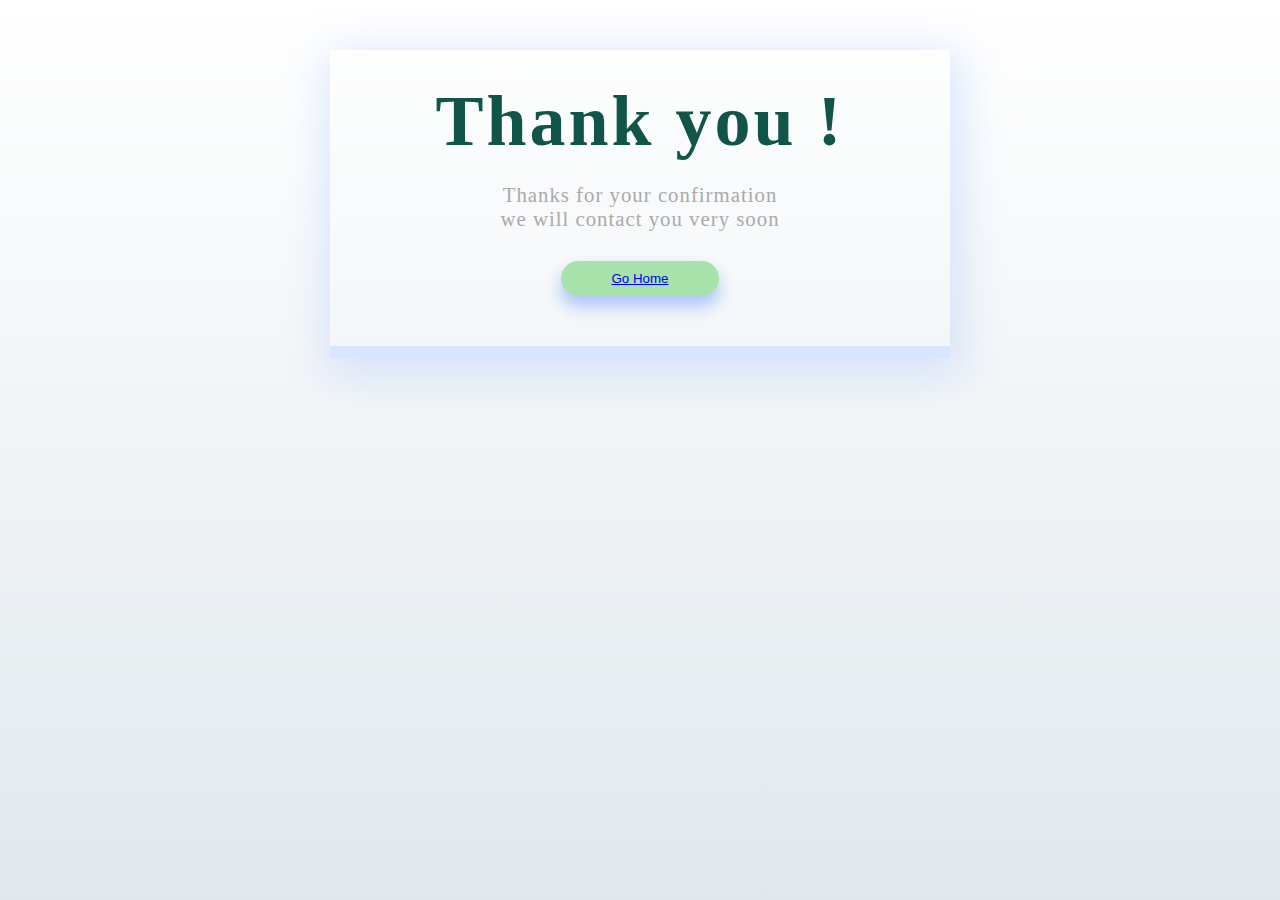
<file: end.html>
<!DOCTYPE html>
<html lang="en">
<head>
    <meta charset="UTF-8">
    <meta name="viewport" content="width=device-width, initial-scale=1.0">
    <title>Document</title>
</head>
<body >
    
<div class=content >
    <div class="wrapper-1">
      <div class="wrapper-2">
        <h1>Thank you !</h1>
        <p>Thanks for your confirmation  </p>
        <p>we will contact you very soon</p>
      
        <button class="go-home"><a href="index.html" >Go home</a>
        </button>
      </div>
      <div class="footer-like">
        
      </div>
  </div>
  </div>
  
  
  
  <link href="end.css" rel="stylesheet">
  </body>
  </html>
</file>
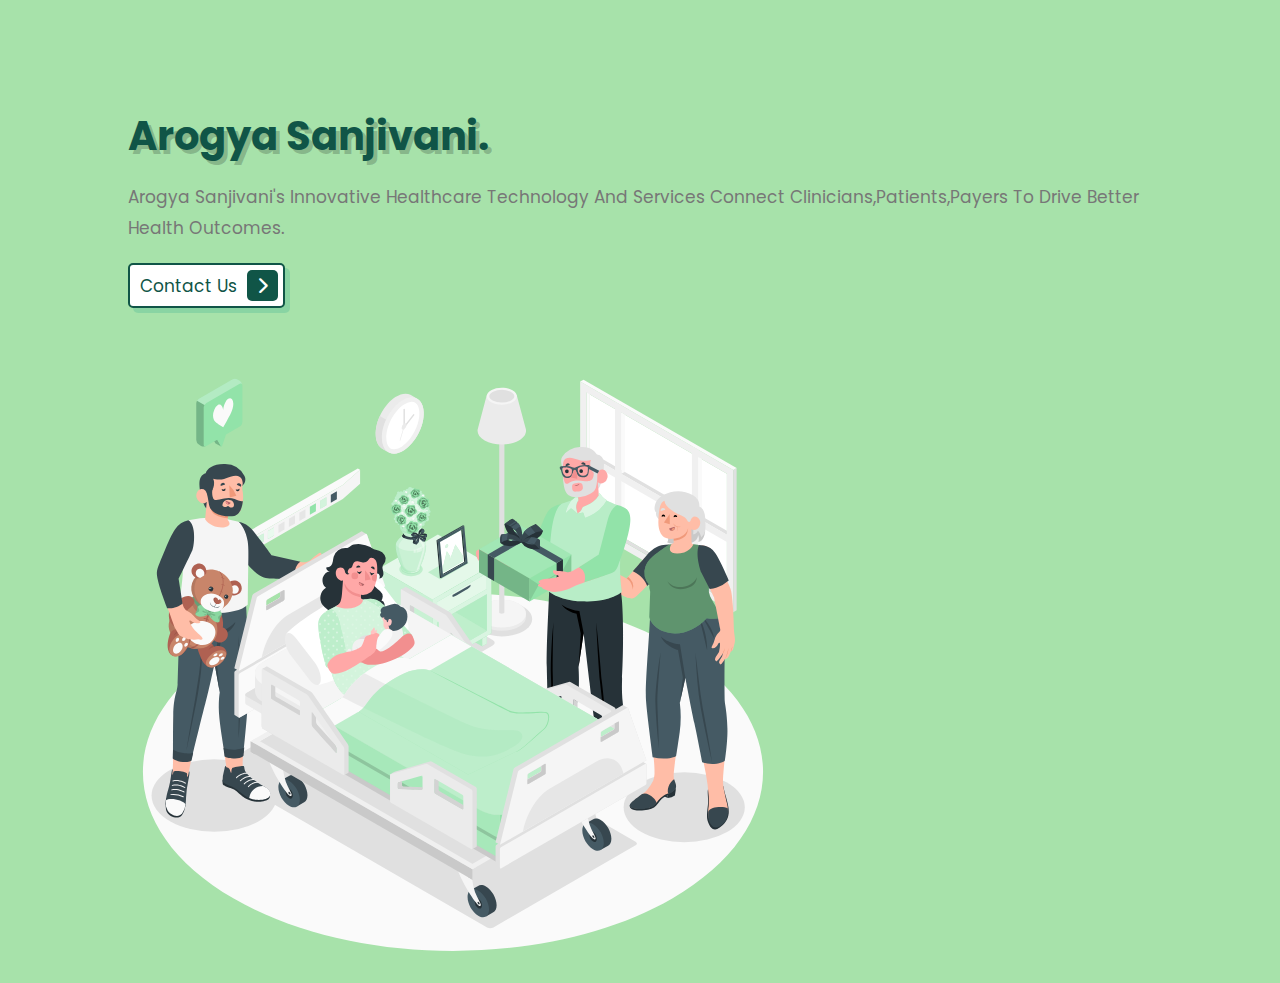
<file: front.html>
<html lang="en">
<head>
    <meta charset="UTF-8">
    <meta name="viewport" content="width=device-width, initial-scale=1.0">
    <title>blood booking website</title>
    <link rel="stylesheet" href="https://cdnjs.cloudflare.com/ajax/libs/font-awesome/6.4.2/css/all.min.css">
    <link rel="stylesheet" href="style.css">
   
</head>
<body >

<!-- home section start-->
<section class="home" id="home" style="background-color: rgb(167,226, 170);">
   
    <div class="content">
        
        <h1 style="color: #105547;">arogya sanjivani.</h1>
        <p>Arogya Sanjivani's innovative healthcare technology and services connect clinicians,patients,payers to drive better health outcomes.</p>
        <a href="first.html" class="btn">contact us <span class="fas fa-chevron-right"></span></a>
    </div>
    <div class="image">
        <img src="Hospital family visit-amico.svg" alt="" style="height: 650;" >
      </div>
  
</section>
</body>
</file>
<file: end.css>
*{
    box-sizing:border-box;
   /* outline:1px solid ;*/
  }
  body{
  
  background: linear-gradient(to bottom, #ffffff 0%,#e1e8ed 100%);
  filter: progid:DXImageTransform.Microsoft.gradient( startColorstr='#ffffff', endColorstr='#e1e8ed',GradientType=0 );
      height: 100%;
          margin: 0;
          background-repeat: no-repeat;
          background-attachment: fixed;
    
  }
  
  .wrapper-1{
    width:100%;
    height:100vh;
    display: flex;
  flex-direction: column;
  }
  .wrapper-2{
    padding :30px;
    text-align:center;
  }
  h1{
      /* font-family: 'Kaushan Script', cursive; */
    font-size:4em;
    letter-spacing:3px;
    color:#105547;
    margin:0;
    margin-bottom:20px;
  }
  .wrapper-2 p{
    margin:0;
    font-size:1.3em;
    color:#aaa;
    /* font-family: 'Source Sans Pro', sans-serif; */
    letter-spacing:1px;
  }
  .go-home{
    

    background: rgb(167, 226, 170);
    border:none;
    padding:10px 50px;
    margin:30px 0;
    border-radius:30px;
    text-transform:capitalize;
    box-shadow: 0 10px 16px 1px rgba(174, 199, 251, 1);
  }
  .footer-like{
    margin-top: auto; 
    background:#D7E6FE;
    padding:6px;
    text-align:center;
  }
  .footer-like p{
    margin:0;
    padding:4px;
    color:#5892FF;
    font-family: 'Source Sans Pro', sans-serif;
    letter-spacing:1px;
  }
  .footer-like p a{
    text-decoration:none;
    color:#5892FF;
    font-weight:600;
  }
  
  @media (min-width:360px){
    h1{
      font-size:4.5em;
    }
    .go-home{
      margin-bottom:20px;
    }
  }
  
  @media (min-width:600px){
    .content{
    max-width:1000px;
    margin:0 auto;
  }
    .wrapper-1{
    height: initial;
    max-width:620px;
    margin:0 auto;
    margin-top:50px;
    box-shadow: 4px 8px 40px 8px rgba(88, 146, 255, 0.2);
  }
    
  }
</file>
<file: style.css>
@import url('https://fonts.googleapis.com/css2?family=Poppins:ital,wght@0,100;0,200;0,300;0,400;0,500;0,600;0,700;1,300&display=swap');

:root{
    --green: #105547;
    --black:#444;
    --light-color:#777;
    --box-shadow:.5rem .5rem 0 rgba(22,160,133,.2);
    --text-shadow:.4rem .4rem 0 rgba(0,0,0,.2);
    --border:.2rem solid var(--green);

}

*{
    font-family: 'Poppins', sans-serif;
    margin: 0; padding: 0;
    box-sizing: border-box;
    outline: none; border: none;
    text-transform: capitalize;
    transition: all .2s ease-out;
    text-decoration: none;

}
html{
    font-size: 62.5%;
    overflow-x: hidden;
    scroll-padding-top: 7rem;
    scroll-behavior: smooth;
}


section{
    padding: 1rem 10%;
}
section:nth-child(even){
    background: #ffffff;
}
.heading{
    text-align: center;
    padding-bottom: 2rem;
    text-shadow: var(--text-shadow);
    text-transform: uppercase;
    color: var(--black);
    font-size: 5rem;
    letter-spacing: .4rem;
}
.heading span{
    text-transform: uppercase;
    color: var(--green); 
}
.btn{
    display: inline-block;
    margin-top: 1rem;
    padding: .5rem;
    box-shadow: var(--box-shadow);
    padding-left: 1rem;
    border: var(--border);
    border-radius: .5rem;
    color: var(--green);
    cursor: pointer;
    font-size: 1.7rem;
    background: #fff;
}
.btn span{
    padding: .7rem 1rem;
    border-radius:.5rem;
    background: var(--green);
    color: #fff;
    margin-left: .5rem;
}
.btn:hover{
    background: var(--green);
    color: #fff;


}
.btn:hover span{
    color: var(--green);
    background: #fff;
    margin-left: 1rem;
    

}


.header{
    padding:2rem 9%;
    position: fixed;
    top: 0;left: 0;right: 0;
    z-index: 1000;
    box-shadow: 0 .5rem 1.5rem rgba(0,0,0,.1);
    display: flex;
    align-items: center;
    justify-content: space-between;
    background: #fff;
}

.header .logo{
    font-size: 2.5rem;
    color: var(--green);
}

.header .logo i{
    color: var(--green);
}

.header .navbar a{
    font-size: 1.7rem;
    color: var(--light-color);
    margin-left: 2rem;
}
.header .navbar a:hover{
    color: var(--green);
}

#menu-btn{
    font-size: 2.5rem;
    border-radius: .5rem;
    background: #eee;
    color: var(--green);
    padding: 1rem 1.5rem;
    cursor: pointer;
    display: none;
}

.footer .box-container{
    display: grid;
    grid-template-columns: repeat(auto-fit,minmax(22rem,1fr));
    gap: 2rem;
}
.footer .box-container .box h3{
    font-size: 2.5rem;
    color: var(--black);
    padding: 1rem 0;
}
.footer .box-container .box a{
    display: block;
    font-size: 1.5rem;
    color: var(--light-color);
    padding: 1rem 0;
}
.footer .box-container .box a i{
    padding-right: .5rem;
    color: var(--green);
}
.footer .box-container .box a:hover i{
    padding-right: 2rem;
}
#scroll-top{
    position: fixed;
    top: -120%;
    right: 2rem;
    padding: .5rem 1.5rem;
    font-size: 4rem;
    background: var(--green);
    color: #fff;
    border-radius: .5rem;
    transition: 1s linear;
    z-index: 1000;
}
#scroll-top.active{
    top:calc(100% - 12rem) ;
}

.loader-container{
    position: fixed;
    top: 0; left: 0;
    z-index: 10000;
    background:#fff;
    display: flex;
    align-items: center;
    justify-content: center;
    height: 100%;
    width: 100%;

}

.loader-container.fade-out{
    top: -120%;
    
}




@media(max-width:991px){

    html{
        font-size: 55%;    
    }
    .header{
        padding: 2rem;
    }
}

@media(max-width:768px){
    #menu-btn{
        display: initial;
    }
    .header .navbar{
        position: absolute;
        top: 115%; right:2rem;
        border-radius: .5rem;
        box-shadow: var(--box-shadow);
        width: 30rem;
        border: var(--border);
        background: #fff;
        transform: scale(0);
        opacity: 0;
        transform-origin: top right;
        transition: none;
    }
    .header .navbar.active{
        transform: scale(1);
        opacity: 1;
        transition: .2s ease-out;
    }
    .header .navbar a{
        font-size: 2rem;
        display: block;
        margin: 2.5rem;
    }
}

@media(max-width:450px){

    html{
        font-size: 50%;    
    }
    
}
.home{
    display: flex;
    align-items: center;
    flex-wrap: wrap;
    gap: 1.5rem;
    padding-top: 10rem;
}
.home .image{
    flex:1 1 65rem
}
.home .image img{
    height: 100%;
}
.home .content{
    flex: 2 1 50rem;
}
.home .content h1{
    font-size: 40px;
    color:var(--black);
    line-height: 1.8;
    text-shadow: var(--text-shadow);
}
.home .content p{
    font-size: 1.7rem;
    color:var(--light-color);
    line-height: 1.8;
    padding: 1rem 0;
}

.icons-container{
    display: grid;
    gap: 2rem;
    grid-template-columns: repeat(auto-fit,minmax(20rem,1fr));
    padding-top: 5rem;
    padding-bottom: 5rem;
}
.icons-container .icons{
    border: var(--border);
    box-shadow: var(--box-shadow);
    border-radius: .5rem;
    text-align: center;
    padding: 2.5rem;
    background: blanchedalmond;
}
.icons-container .icons i{
    font-size: 4.5rem;
    color: var(--green);
    padding-bottom: .7rem;
}
.icons-container .icons h3{
    font-size: 4.5rem;
    color: var(--black);
    padding: .5rem 0;
    text-shadow: var(--text-shadow);
}
.icons-container .icons p{
    font-size: 1.7rem;
    color: var(--light-color);
} 
.services .box-container{
    display: grid;
    grid-template-columns: repeat(auto-fit,minmax(27rem,1fr));
    gap: 5rem;
}
.services .box-container .box{
    background: #fff;
    border-radius: .5rem;
    box-shadow: var(--box-shadow);
    border: var(--border);
    padding: 2.5rem;
}
.services .box-container .box i{
    color: var(--green);
    font-size: 5rem;
}
.services .box-container .box h3{
    color: var(--black);
    font-size: 2.5rem;
    padding: 1rem 0;
}
.services .box-container .box p{
    color: var(--light-color);
    font-size: 1.5rem;
    line-height: 1;
}

.about .row{
    display: flex;
    align-items: center;
    flex-wrap: wrap;
    gap: 2rem;
}
.about .row .image{
    flex: 1 1 45rem;
} 
.about .row .image img{
    width: 100%;
} 
.about .row .content{
    flex: 1 1 45rem;
} 
.about .row .content h3{
    color: var(--black);
    text-shadow: var(--text-shadow);
    font-size: 4rem;
    line-height: 1.8;
} 
.about .row .content p{
    color: var(--light-color);
    padding: 1rem 0;
    font-size: 1.5rem;
    line-height: 1.8;
} 

.doctors .box-container{
    display: grid;
    grid-template-columns: repeat(auto-fit,minmax(27rem,1fr));
    gap:2rem;
}
.doctors .box-container .box{
    text-align: center;
    background: #fff;
    border-radius: .5rem;
    border: var(--border);
    box-shadow: var(--box-shadow);
    padding: 2rem;
}
.doctors .box-container .box img{
    height: 20rem;
    border: var(--border);
    border-radius: .5rem;
    margin-top: 1rem;
    margin-bottom: 1rem;
}
.doctors .box-container .box h3{
    color: var(--black);
    font-size: 2.5rem;
}
.doctors .box-container .box span{
    color: var(--green);
    font-size: 1.5rem;
}
.doctors .box-container .box .share{
    padding-top: 2rem;
}
.doctors .box-container .box .share a{
    height: 5rem;
    width: 5rem;
    line-height: 4.5rem;
    font-size: 2rem;
    color: var(--green);
    border-radius: .5rem;
    border: var(--border);
    margin: .3rem;
}
.doctors .box-container .box .share a:hover{
    background: var(--green);
    color: #fff;
    box-shadow: var(--box-shadow);
}
.book .row{
    display: flex;
    align-items: center;
    flex-wrap: wrap;
    gap: 2rem;
}
.book .row .image{
    flex:1 1 45rem;
}
.book .row .image img{
    width: 100%;
}
.book .row form{
    flex:1 1 45rem;
    background: #fff;
    border: var(--border);
    box-shadow: var(--box-shadow);
    text-align: center;
    padding: 2rem;
    border-radius: .5rem;
}
.book .row form h3{
    color: var(--black);
    padding-bottom: 1rem;
    font-size: 3rem;
}
.book .row form .box{
    width: 100%;
    margin: .7rem 0;
    border-radius: .5rem;
    border: var(--border);
    font-size: 1.6rem;
    color: var(--black);
    text-transform: none;
    padding: 1rem;
}
.book .row form .btn{
    padding: 1rem 4rem;
}








.blogs .box-container{
    display: grid;
    grid-template-columns: repeat(auto-fit,minmax(20rem,1fr));
    gap: 2rem;
}
.blogs .box-container .box{
    border:var(--border) ;
    box-shadow: var(--box-shadow);
    border-radius: .5rem;
    padding: 2rem;
}
.box .box-container .box .image{
    height: 20rem;
    overflow: hidden;
    border-radius: .5rem;
}
.blogs .box-container .box .image img{
    height: 50%;
    width: 100%;
    object-fit: cover;
}
.blogs .box-container .box:hover .image img{
    transform: scale(1.2);
}
.blogs .box-container .box .content{
    padding: 1rem;
}
.blogs .box-container .box .content .icon{
    padding: 1rem 0;
    display: flex;
    align-items: center;
    justify-content: space-between;
}
.blogs .box-container .box .content .icon a{
    font-size: 1.4rem;
    color: var(--light-color);

}
.blogs .box-container .box .content .icon a:hover{
    color: var(--green);
}
.blogs .box-container .box .content .icon a i{
    padding-right: .5rem;
    color: var(--green);
    
}
.blogs .box-container .box .content h3{
    color: var(--black);
    font-size: 2rem;
}
.blogs .box-container .box .content p{
    color: var(--light-color);
    font-size: 1.2rem;
    line-height: 1;
    padding: 1rem 0;
}
.review .box-container{
    display: grid;
    grid-template-columns: repeat(auto-fit,minmax(27rem,1fr));
    gap: 2rem;
}
.review .box-container .box{
    border: var(--border);
    box-shadow: var(--box-shadow);
    border-radius: .5rem;
    padding: 2.5rem;
    background:#fff ;
    text-align: center;
    position: relative;
    overflow: hidden;
    z-index: 0;
}
.review .box-container .box img{
    height: 20rem;
    width: 20rem;
    border-radius: 50%;
    object-fit: cover;
    border: .5rem solid #fff;
}
.review .box-container .box h3{
    color: #fff;
    font-size: 3.5rem;
    padding: .5rem 0;
}
.review .box-container .box .stars i{
    color: #fff;
    font-size: 1.5rem;
}
.review .box-container .box .text{
    color: var(--light-color);
    line-height: 2;
    font-size: 1.6rem;
    padding-top: 4rem;
}
.review .box-container .box .text::before{
    content: '';
    position: absolute;
    top: -4rem; left: 50%;
    transform: translateX(-50%);
    background: var(--green);
    border-bottom-left-radius: 50%;
    border-bottom-right-radius: 50%;
    height: 35rem;
    width: 120%;
    z-index: -1;
}
</file>
